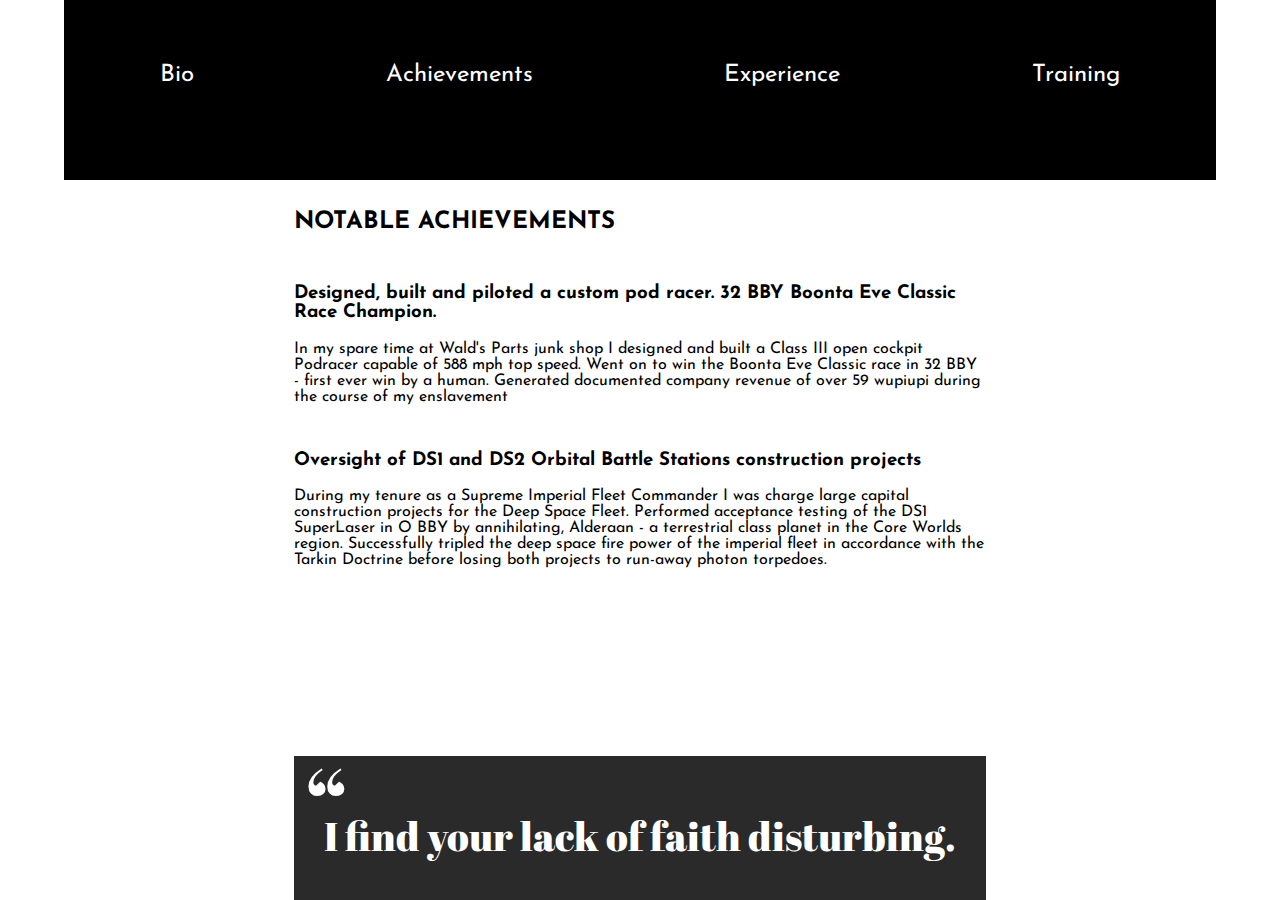
<file: achiev.html>
<!DOCTYPE html>
<html lang="en">
<head>
    <meta charset="UTF-8">
    <meta name="viewport" content="width=device-width, initial-scale=1.0">
    <link rel="stylesheet" type="text/css" href="firstweb.css">
    <title>Achievements</title>
</head>
<body>
    <div class="menu">
        <a href="index.html"><div class="box">Bio</div></a>
        <a href="achiev.html"><div class="box">Achievements</div></a>
        <a href="exper.html"><div class="box">Experience</div></a>
        <a href="traing.html"><div class="box">Training</div></a>
    </div>
    <div class="body2">
        <h2>NOTABLE ACHIEVEMENTS</h2>
        <h3>Designed, built and piloted a custom pod racer. 32 BBY Boonta
            Eve Classic Race Champion.
        </h3>
        <p>In my spare time at Wald's Parts junk shop I designed and built a Class
            III open cockpit Podracer capable of 588 mph top speed. Went on to 
            win the Boonta Eve Classic race in 32 BBY - first ever win by a human.
            Generated documented company revenue of over 59 wupiupi during the
            course of my enslavement</p>

        <h3>Oversight of DS1 and DS2 Orbital Battle Stations construction projects</h3>
        <p>During my tenure as a Supreme Imperial Fleet Commander I was charge large
            capital construction projects for the Deep Space Fleet. Performed acceptance
            testing of the DS1 SuperLaser in O BBY by annihilating, Alderaan - a terrestrial
            class planet in the Core Worlds region. Successfully tripled the deep space fire
            power of the imperial fleet in accordance with the Tarkin Doctrine before losing
            both projects to run-away photon torpedoes.
        </p>

        <div class="footer">
            <div class="quotes">“</div>
            <p>I find your lack of faith disturbing.</p>
        </div>
    </div>
</body>
</html>
</file>
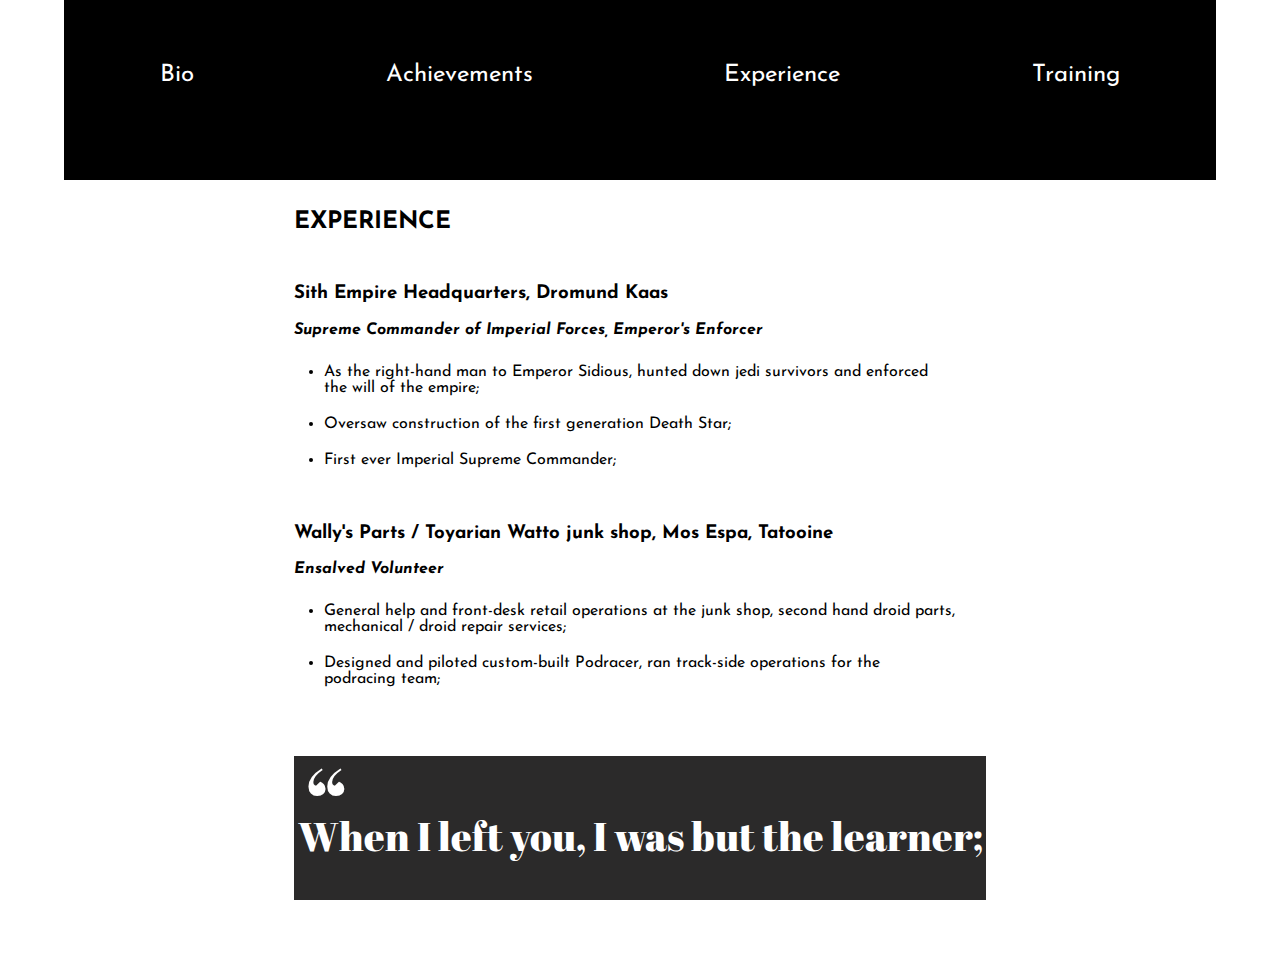
<file: exper.html>
<!DOCTYPE html>
<html lang="en">
<head>
    <meta charset="UTF-8">
    <meta name="viewport" content="width=device-width, initial-scale=1.0">
    <link rel="stylesheet" type="text/css" href="firstweb.css">
    <title>Experience</title>
</head>
<body>
    <div class="menu">
        <a href="index.html"><div class="box">Bio</div></a>
        <a href="achiev.html"><div class="box">Achievements</div></a>
        <a href="exper.html"><div class="box">Experience</div></a>
        <a href="traing.html"><div class="box">Training</div></a>
    </div>
    <div class="body2">
        <h2>EXPERIENCE</h2>
        <h3>Sith Empire Headquarters, Dromund Kaas</h3>
        <h4>Supreme Commander of Imperial Forces, Emperor's Enforcer</h4>
        <ul>
            <li>As the right-hand man to Emperor Sidious, hunted down jedi 
                survivors and enforced the will of the empire;</li>
            <li>Oversaw construction of the first generation Death Star;</li>
            <li>First ever Imperial Supreme Commander;</li>
        </ul>

        <h3>Wally's Parts / Toyarian Watto junk shop, Mos Espa, Tatooine</h3>
        <h4>Ensalved Volunteer</h4>
        <ul>
            <li>General help and front-desk retail operations at the junk shop,
                second hand droid parts, mechanical / droid repair services;</li>
            <li>Designed and piloted custom-built Podracer, ran track-side 
                operations for the podracing team;</li>
        </ul>

        <div class="footer">
            <div class="quotes">“</div>
            <p>When I left you, I was but the learner; now I am the master</p>
        </div>
    </div>
</body>
</html>
</file>
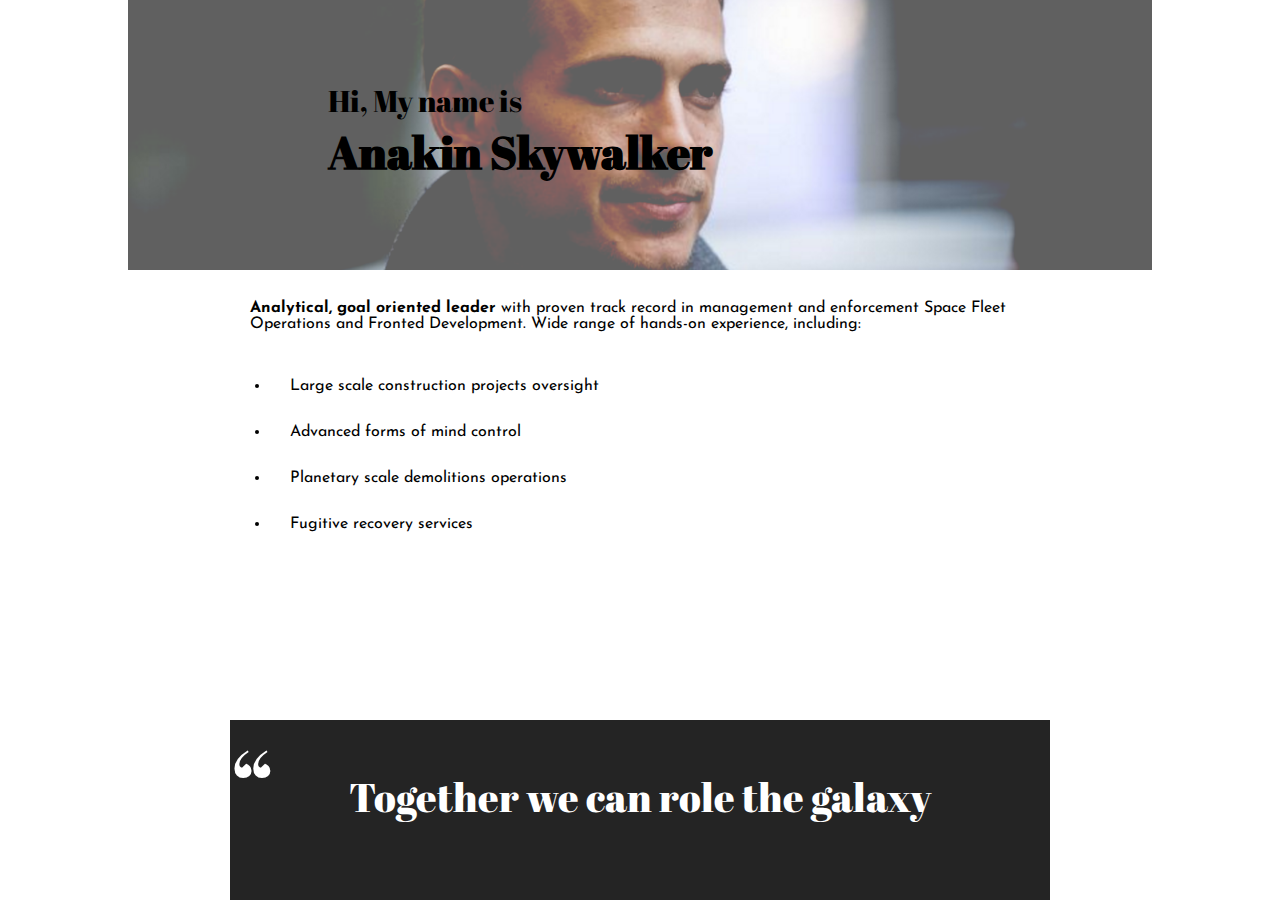
<file: firstweb2.html>
<!DOCTYPE html>
<html lang="en">
<head>
    <meta charset="UTF-8">
    <meta name="viewport" content="width=device-width, initial-scale=1.0">
    <title>RESUME</title>
    <link rel="stylesheet" type="text/css" href="firstweb2.css">
</head>
<body>
    <div class="profile">
        <div class="intro">Hi, My name is
            <h2>Anakin Skywalker</h2>
        </div>
    </div>
    <div class="main">
        <p><strong>Analytical, goal oriented leader</strong> with proven track record in management 
            and enforcement Space Fleet Operations and Fronted Development. Wide
            range of hands-on experience, including:
            <ul>
                <li>Large scale construction projects oversight</li>
                <li>Advanced forms of mind control</li>
                <li>Planetary scale demolitions operations</li>
                <li>Fugitive recovery services</li>
            </ul>
        </p>
    </div>
    <div class="footer">
        <div class="quotes">“</div>
        <p>Together we can role the galaxy</p>
    </div>
</body>
</html>
</file>
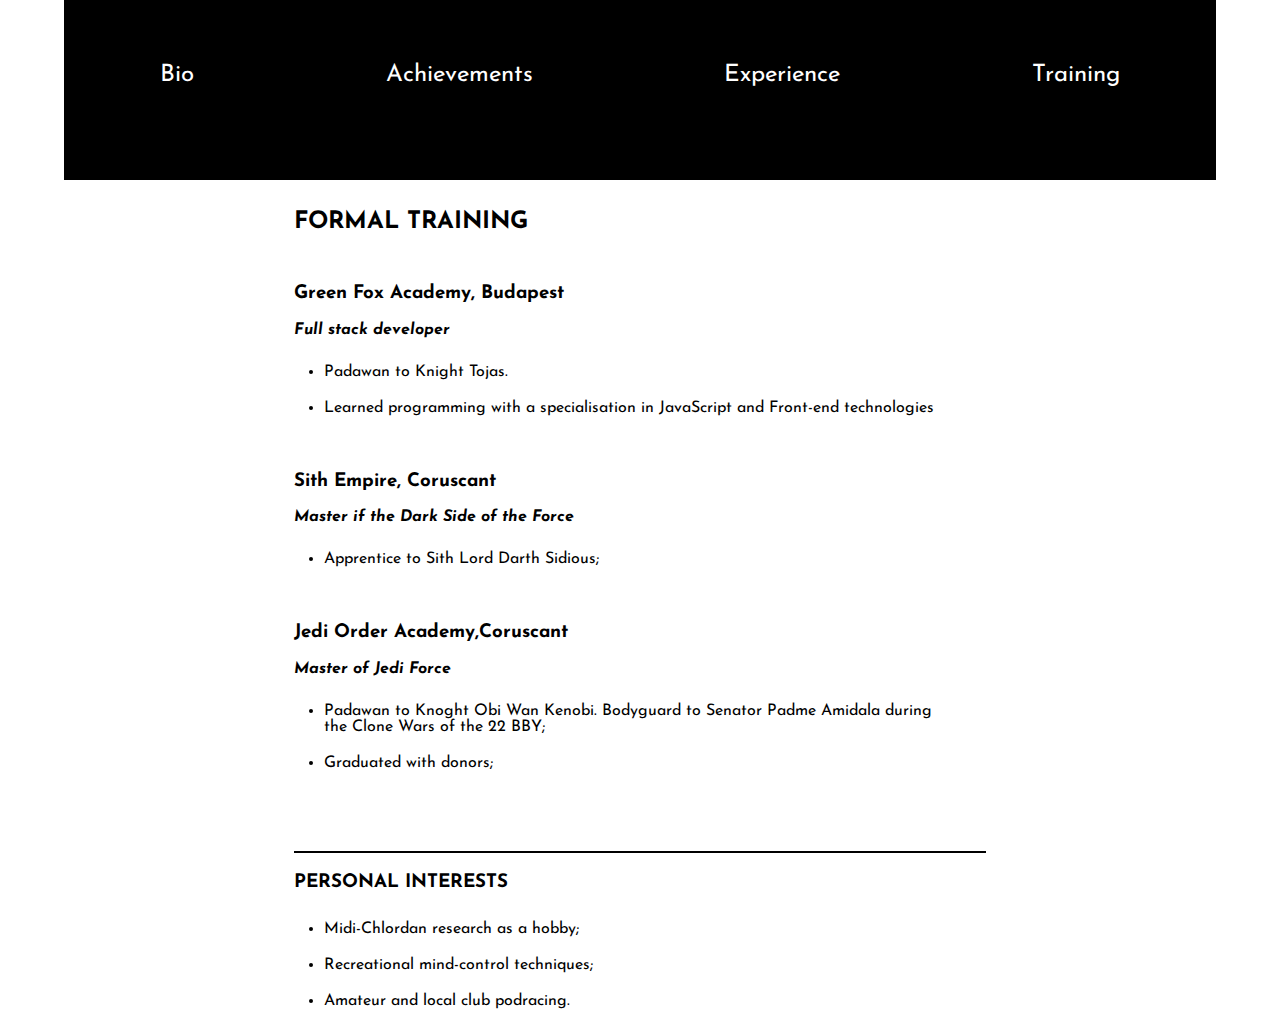
<file: traing.html>
<!DOCTYPE html>
<html lang="en">
<head>
    <meta charset="UTF-8">
    <meta name="viewport" content="width=device-width, initial-scale=1.0">
    <link rel="stylesheet" type="text/css" href="firstweb.css">
    <title>Training</title>
</head>
<body>
    <div class="menu">
        <a href="index.html"><div class="box">Bio</div></a>
        <a href="achiev.html"><div class="box">Achievements</div></a>
        <a href="exper.html"><div class="box">Experience</div></a>
        <a href="traing.html"><div class="box">Training</div></a>
    </div>
    <div class="body2 training-body">
        <h2>FORMAL TRAINING</h2>
        <h3>Green Fox Academy, Budapest</h3>
        <h4>Full stack developer</h4>
        <ul>
            <li>Padawan to Knight Tojas.</li>
            <li>Learned programming with a specialisation in JavaScript and Front-end
                technologies </li>
        </ul>

        <h3>Sith Empire, Coruscant</h3>
        <h4>Master if the Dark Side of the Force</h4>
        <ul>
            <li>Apprentice to Sith Lord Darth Sidious;</li>
        </ul>

        <h3>Jedi Order Academy,Coruscant</h3>
        <h4>Master of Jedi Force</h4>
        <ul>
            <li>Padawan to Knoght Obi Wan Kenobi. Bodyguard to Senator Padme Amidala
                during the Clone Wars of the 22 BBY; </li>
            <li>Graduated with donors;</li>
        </ul>

        <div class="interests">
            <h3><hr/>
                PERSONAL INTERESTS</h3>
            <ul>
                <li>Midi-Chlordan research as a hobby; </li>
                <li>Recreational mind-control techniques;</li>
                <li>Amateur and local club podracing.</li>
            </ul>
        </div>
    </div>
</body>
</html>
</file>
<file: firstweb.css>
@import url('https://fonts.googleapis.com/css2?family=Abril+Fatface&display=swap');
/*v patičce font
font-family: 'Abril Fatface', cursive;*/
@import url('https://fonts.googleapis.com/css2?family=Josefin+Sans:ital,wght@1,300&display=swap');
@import url('https://fonts.googleapis.com/css2?family=Merriweather:wght@900&display=swap');

html,body {
    position: relative;
    margin: 0 auto;
    padding: 0;
    width: 100%;
    height: 100%;
    font-family: 'Josefin Sans', sans-serif;
}

body {
    width: 90%;
}

.profile {
    position: absolute;
    top: 20%;
    left: 0;
    height: 80%;
    width: 40%;
    background-image: url("anakin.png"); 
    background-size: auto 100%;
    background-repeat: no-repeat;
    background-position: center;
    margin: 0;          
}

.main {
    position: absolute;
    top: 20%;
    right: 0;
    height: 80%;
    width: 60%;
    background-color: white; 
    margin: 0;     
}

.menu {
    position: absolute;
    top: 0;
    height: 20%;
    width: 100%;
    background-color: black;
    margin: 0;
    padding: 0;
    display: flex;
    align-items: center;
    justify-content: space-around;

}

a {
    flex-grow: 1;
    height: 100%;
    text-align: center;
    font-size: 24px;
    line-height: 630%;
    text-decoration: none;
    color: white;
}

.box {
    height: 100%;
}

a:hover {
    background-color: grey;
    font-size: 27px;
    line-height: 570%;
}

.intro {
    position: fixed;
    bottom: 80px;
    left: 15%;
    font-size: 50px;
    font-weight: bold;
    line-height: 100px;
    /*font-family: 'Merriweather', serif;*/
    font-family: 'Abril Fatface', cursive;
}

.intro h2 {
    font-size: 80px;
    margin: 0;
}

p, ul {
    padding: 50px;
}

li {
    padding: 10px 0;
}

@media screen and (max-width: 950px) {
    .intro {
        font-size: 30px;
    }

    .intro h2 {
        font-size: 50px;
    }
}

@media screen and (max-width: 650px) {
    .main {
        height: 50%;
        width: 100%;
        top: 50%;
    }

    .profile {
        height: 30%;
        width: 100%;
    }

    .intro {
        position: absolute;
        bottom: 50px;
        font-size: 20px;
        line-height: 50px;
    }

    .intro h2 {
        font-size: 30px;
    }

    p, ul {
        padding: 20px;
        margin-left: 50px;
    }
}
/*==================== OTHER PAGES =============== */
.body2 {
    position: relative;
    margin: 0 auto;
    width: 60%;
    height: 80%;
    top: 20%;
    padding: 0;
}

.body2 h2, .body2 h3, .body2 h4, .body2 p {
    padding: 0px 0px;
}

.training-body{
    padding-bottom: 20px;
}

.body2 h4 {
    font-style:italic; 
    font-weight: bold; 
    margin: 0 auto;
}

.body2 h2,.body2 h3 {
    margin-top: 0px;
    padding-top: 30px;
}

.body2 ul {
    padding: 0 30px;
}

.footer {
    position: absolute;
    bottom: 0;
    width: 100%;
    height: 20%;
    background-color: rgb(43, 42, 42);
    font-family: 'Abril Fatface', cursive;
    color: white;
    font-size: 40px;
    text-align: center;
    line-height: 200%;
}

.quotes {
    position: absolute;
    font-size: 100px;
    line-height:0%;
    top: 50px;
    left: 10px;
    margin: 0;
    padding: 0;
}

hr {
    border: 1px solid black;
    background-color: black;
    margin: 20px 0;
}

.interests {
      margin: 20px 0px; 
      margin-bottom: 100px; 
}

@media screen and (max-width: 950px) {
    .body2 {
        width: 80%;
    }

    .footer {
        font-size: 30px;
        line-height: 150%;
    }

    .body2 ul {
        margin: 0 20px;
    }

    .body2 h2,.body2 h3 {
        margin-top: 0px;
        padding-top: 10px;
    }
}

@media screen and (max-width: 650px) {
    .body2 {
        width: 90%;
    }

    .body2 p{
        position: relative;
        width: 80%;
        margin: auto;
        padding: 5px 5px;
        text-align: center;
        font-size: 15px;
    }

    .body2 h2 {
        position: relative;
        width: 80%;
        margin: auto;
        padding-left: 15px;
        font-size: 18px;
        padding-bottom: 2px;
        text-align: center;
    }

    .body2 h3, .body2 h4 {
        position: relative;
        width: 80%;
        margin: auto;
        padding: 5px 5px;
        font-size: 17px;
    }

    .footer p {
        font-size: 20px;
        line-height: 200%;       
    }
}
</file>
<file: firstweb2.css>
@import url('https://fonts.googleapis.com/css2?family=Abril+Fatface&display=swap');
/*v patičce font
font-family: 'Abril Fatface', cursive;*/
@import url('https://fonts.googleapis.com/css2?family=Josefin+Sans:ital,wght@1,300&display=swap');
@import url('https://fonts.googleapis.com/css2?family=Merriweather:wght@900&display=swap');

html, body {
    position: relative;
    height: 100%;
    margin: auto;
}

body {
    width: 80%;
    font-family: 'Josefin Sans', sans-serif;
}

/*=========== HEADER ============ */
.profile {
    height: 30%;
    width: 100%;
    background-image: url("anakin.png");
    background-position: center;
    background-size: cover;
    margin: 0;
}

.intro {
    font-family: 'Abril Fatface', cursive;
    font-size: 30px;
    padding: 80px 0 0 200px;
}

.intro h2 {
    margin: 0;
}
/*=============== MAIN, FOOTER ==============*/
.main, .footer {
    width: 80%;
    margin: 0 auto;
}

/*=========== MAIN ============ */
.main {
    height: 50%;
}

.main p, li {
    margin: 0;
    padding: 30px 10px 0px 20px;
}

/*=========== FOOTER ============ */
.footer {
    height: 20%;
    background-color: rgb(36, 36, 36);
    font-family: 'Abril Fatface', cursive;
    color: white;
}

.footer p {
    padding: 0;
    margin: 0;
    padding-top: 50px;
    text-align: center;
    font-size: 40px;
    height: 33%;
}

.quotes {
    position: absolute;
    padding: 0;
    margin: 0; 
    font-size: 100px;
}


/*================ SCREEN MAX 950 ================*/
@media screen and (max-width: 950px) {
    .main {
    }

    .intro {
        font-size: 30px;
        padding: 60px 0 0 100px;        
    }

    .footer p {
        padding: 30px 10px 0 10px;
        font-size: 30px;     
    }
}



/*================ SCREEN MAX 650 ================*/
@media screen and (max-width: 650px) {

}
</file>
